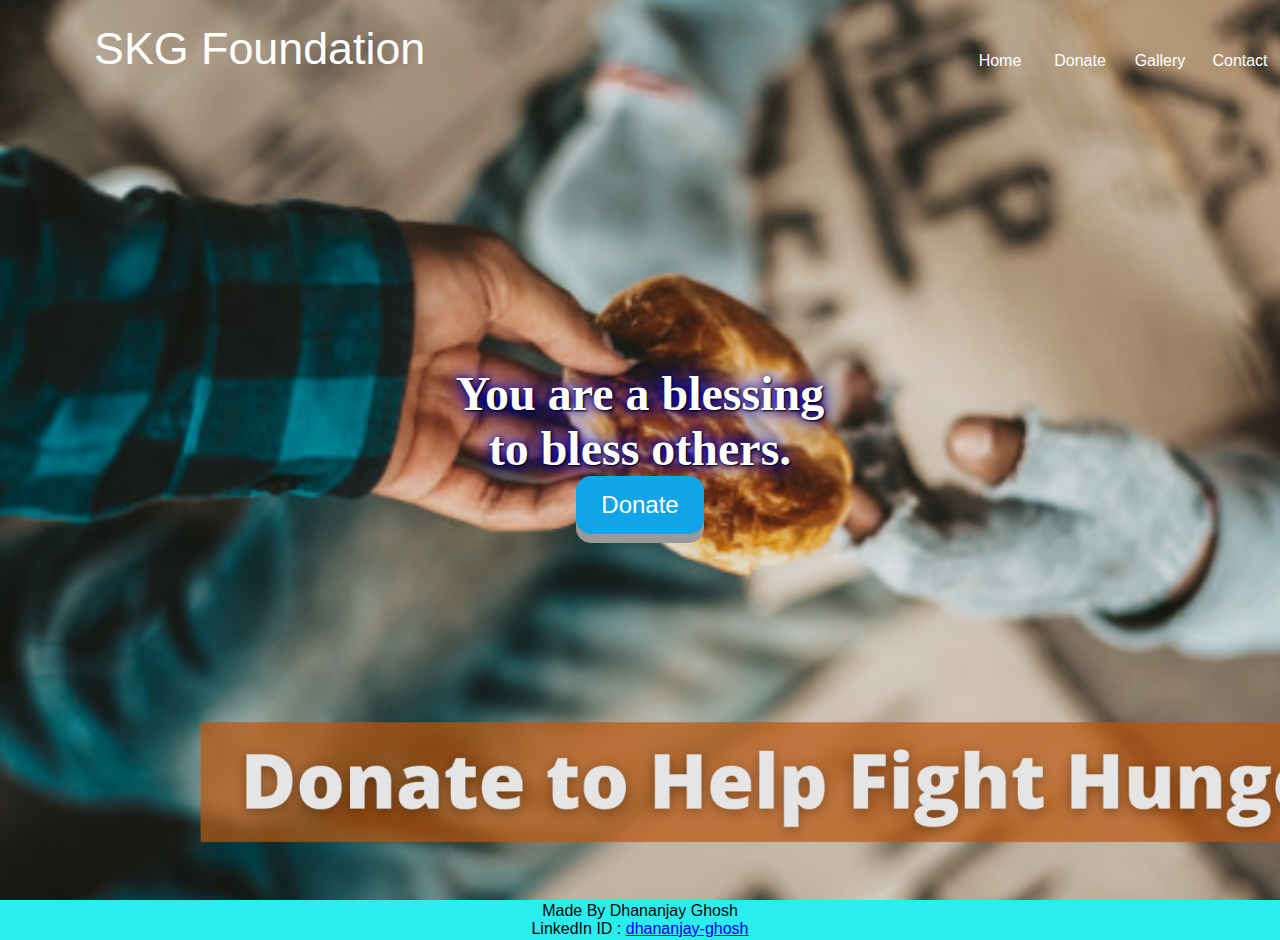
<file: index.html>
<!-- Author : DHANANJAY GHOSH
This website is made for the internship at The Sparks Foundation
#Task 1 : Payment Gateway Integration
Date : 20 July 2022 -->

<!DOCTYPE html>
<html>
<head>
    <meta charset="utf-8">
    <meta name="viewport" content="width=device-width, initial-scale=1.0">
    <title>SKG Foundation</title>
    <link rel="stylesheet" type="text/css" href="./style.css">
</head>
<body>
    <header>
        <nav id="navbar">   
            <h2 class="headText">SKG Foundation</h2>
            <div class="navy">
                <div class="line"></div>
                <div class="line"></div>
                <div class="line"></div>
            </div>
            <ul class="navlinks">
                <li><a class="links" href="./index.html">Home</a></li>
                <li><a class="links" href="./donate/donate.html">Donate</a></li>
                <li><a class="links" href="./gallery.html">Gallery</a></li>
                <li><a class="links" href="./contact/contact.html">Contact</a></li>
            </ul>
        </nav>
    </header>
    <main>
        <section class="first">
            <h1 class="first-heading animate">You are a blessing <br> to bless others.</h1>
            <a id="donate" href="./donate/donate.html">
            <button class="button">Donate</button> 
            </a>
            </section>
    </main>
    <footer>
        <p>Made By Dhananjay Ghosh<br>
        <p>LinkedIn ID : <a href="https://www.linkedin.com/in/dhananjay-ghosh-01bb98213">dhananjay-ghosh</a> </p>
      </footer>
</body>
</html>
</file>
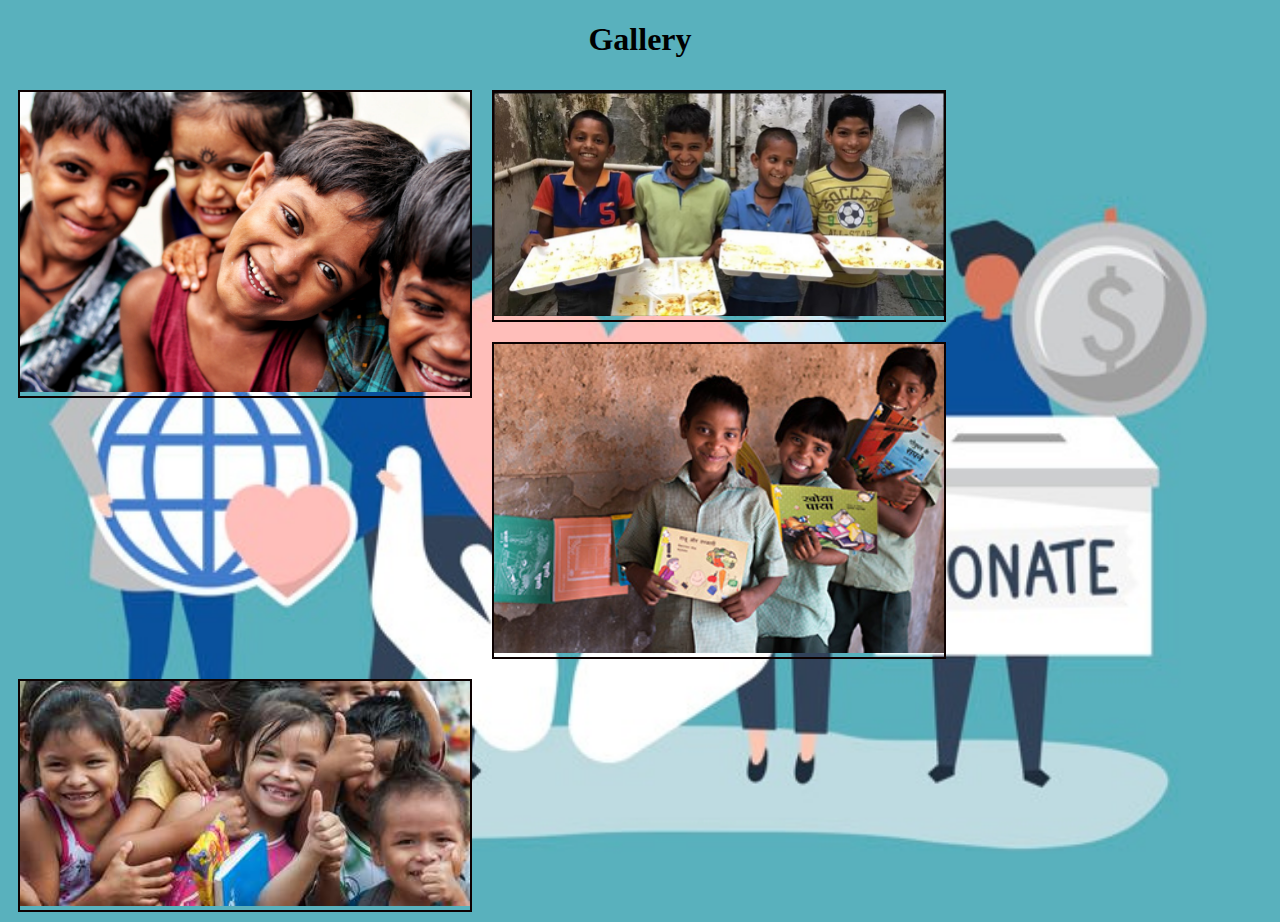
<file: gallery.html>
<!DOCTYPE html>
<html>
<head>
<style>
body {
  background-image: url('./images/gallery-bg.jpg');
  background-repeat: no-repeat;
  background-size: cover;
}
div.gallery {
  margin: 10px;
  border: 2px solid rgb(12, 1, 1);
  float: left;
  width: 450px;
}

div.gallery:hover {
  border: 1px solid #777;
}

div.gallery img {
  width: 100%;
  height: auto;
}

div.desc {
  padding: 20px;
  text-align: center;
}
h1 {
  text-align: center;
}
</style>
</head>
<body>
<h1>Gallery</h1>
<div class="gallery">
  <a target="_blank" href="./images/1.jpg">
    <img src="./images/1.jpg" width="600" height="400">
  </a>
</div>

<div class="gallery">
  <a target="_blank" href="./images/2.jpg">
    <img src="./images/2.jpg" width="600" height="400">
  </a>
</div>

<div class="gallery">
  <a target="_blank" href="./images/4.jpg">
    <img src="./images/4.jpg" width="600" height="400">
  </a>
</div>

<div class="gallery">
  <a target="_blank" href="./images/3.jpg">
    <img src="./images/3.jpg" alt="Mountains" width="600" height="400">
  </a>
</div>

</body>
</html>
</file>
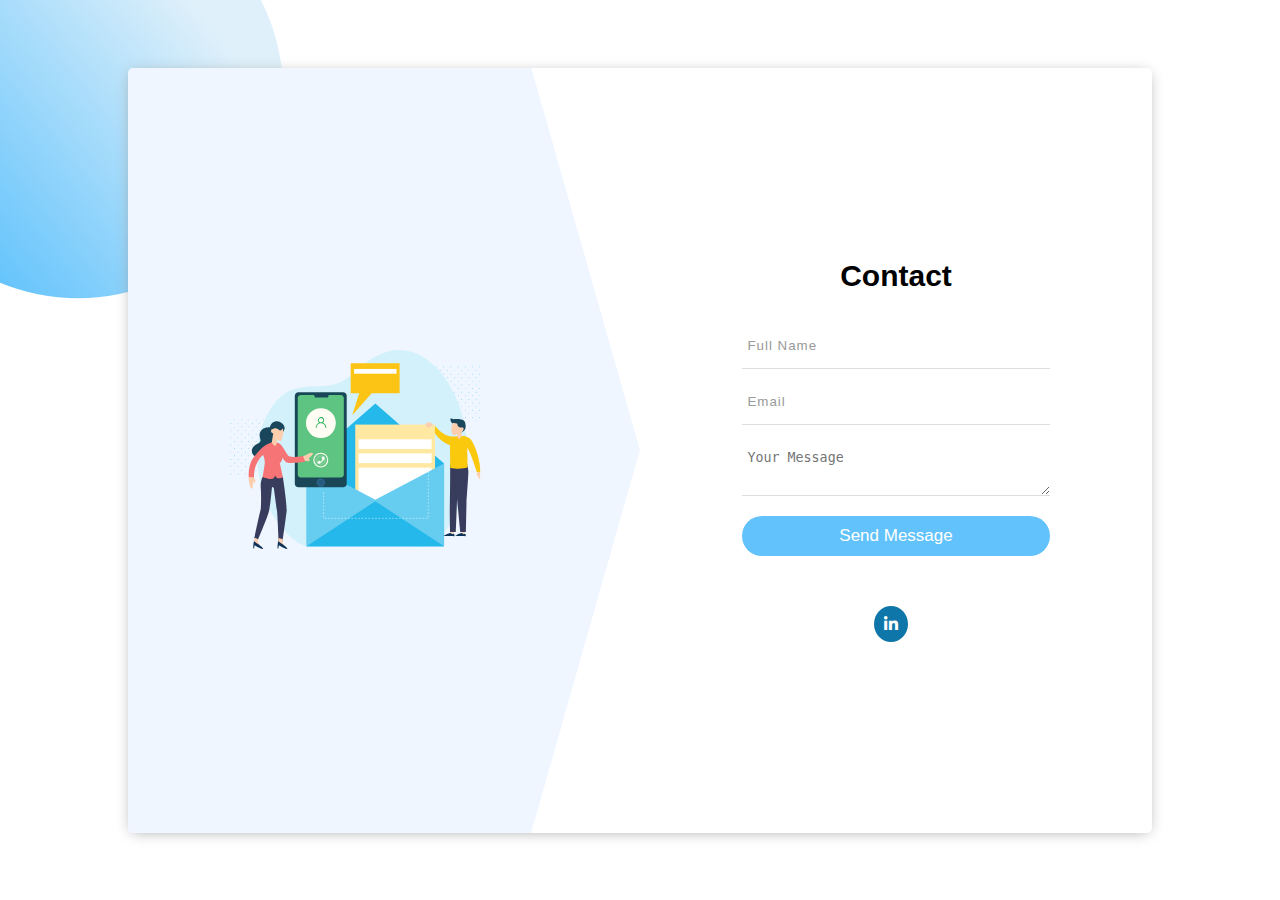
<file: contact/contact.html>
<!DOCTYPE html>
<html lang="en">
<head>
    <meta charset="UTF-8">
    <meta http-equiv="X-UA-Compatible" content="IE=edge">
    <meta name="viewport" content="width=device-width, initial-scale=1.0">
    <link rel="stylesheet" 
    href="https://cdnjs.cloudflare.com/ajax/libs/font-awesome/5.15.3/css/all.min.css"/>
    <link rel="stylesheet" href="./contact.css">
    <title>Contact</title>
</head>
<body>
    <div class="main">
        <div class="container">
            <div class="image">
                <img src="contact-svg.svg" alt="">
            </div>
            <div class="form-area">
                <h2>Contact</h2>
                <form action="#">
                    <input type="text" placeholder="Full Name">
                    <input type="email" placeholder="Email">
                    <textarea name=”ContactComment_Sparks_task1” rows=”6″ cols=”20″ placeholder="Your Message"></textarea>
                    <button  type="submit">Send Message</button>
                </form>
                <div class="social-icons">
                  <!-- <li><a href="https://www.facebook.com/gk.gm874"><i class="facebook fab fa-facebook-f"></i></a></li>
                  <li><a href="https://www.instagram.com/gulshan.insta/"><i class="instagram fab fa-instagram"></i></a></li> -->
                  <li><a href="https://www.linkedin.com/in/dhananjay-ghosh-01bb98213"><i class="linkedin fab fa-linkedin-in"></i></a></li>
                </div>
            </div>
        </div>
    </div>
</body>
</html>
</file>
<file: style.css>
* {
    margin: 0px;
    padding: 0px;
    box-sizing: border-box;
    font-family: 'Arial', sans-serif;
}

body {
    position: relative;
    background-image: url('./images/bg.png');
    background-repeat: no-repeat;
    background-attachment: fixed;
    background-size: cover; 
}


nav {
    height: 10vh;
    width: 100%;
    background-color: rgba(20, 33, 61, 0.0);
    position: relative;
}

header {
    width: 100%;
    position: absolute;
}

.headText {
    margin-left: 4rem;
    margin-top: 2rem;
    color: white;
    position: absolute;
    left: 20px;
    transform: translate(10px, -50%);
    transition: 1000ms linear;
    font-weight: 100;
    font-size: 2.8rem;
}

.navlinks {
    display: flex;
    align-items: center;
    justify-content: space-evenly;
    margin-top: 1rem;
    list-style: none;
    height: 100%;
    width: 25%;
    margin-left: auto;
    cursor: pointer;
}

.navlinks li {
    width: 100%;
    height: 100%;
    display: flex;
    align-items: center;
    justify-content: center;
}

.navlinks li:hover {
   text-decoration-line: underline ;
}

.links {
    text-decoration: none ;
    color: white;
    font-size: 1rem;
}

main {
    display: flex;
    justify-content: center;
    align-items: center;
}

.first {
    background: linear-gradient(to bottom, rgba(0, 0, 0, 0.1), rgba(0, 0, 0, 0.1));
    height: 100vh;
    width: 100%;
    background-size: cover;
    background-position: center;
    display: flex;
    justify-content: center;
    flex-direction: column;
    align-items: center;
    text-align: center;
    color: white;
}

.first-heading {
    font-size: 3em;
}

.first-subtext {
    margin: 1em;
    font-weight: 400;
}
h1 {
    color: white;
    text-shadow: 1px 1px 2px black, 0 0 25px blue, 0 0 10px darkblue;
    font-family: Snell Roundhand, cursive;
}
.button {
    display: inline-block;
    padding: 15px 25px;
    font-size: 24px;
    cursor: pointer;
    text-align: center;
    text-decoration: none;
    outline: none;
    color: #fff;
    background-color: #11a4e8;
    border: none;
    border-radius: 15px;
    box-shadow: 0 9px #999;
  }
  
  .button:hover {background-color: #4365ef}
  
  .button:active {
    background-color: #4365ef;
    box-shadow: 0 5px #666;
    transform: translateY(4px);
  }
footer {
    text-align: center;
    padding: 2px;
    background-color: rgb(42, 237, 237);
    color: rgb(8, 8, 8);
  }
</file>
<file: contact/contact.css>
*{
  margin: 0;
  padding: 0;
  box-sizing: border-box;
}
.main{
  width: 100%;
  min-height: 100vh;
  display: flex;
  justify-content: center;
  align-items: center;
  position: relative;
}
body::before{
  content: "";
  position: absolute;
  width: 300px;
  height: 300px;
  background: linear-gradient(51deg,#62c3fc 0%, #dff0fa 80%);
  clip-path: circle(68.4% at 26% 31%);
  animation: circle .8s;
}
@keyframes circle {
  0%{
      margin-top: -100%;
  }
  100%{
      margin-top: 0;
  }
}
.container{
  width: 80%;
  height: 80vh;
  display: flex;
  align-items: center;
  justify-content: center;
  overflow: hidden;
  box-shadow: 0px 2px 15px -4px #9e9e9e;
  border-radius: 5px;
  animation: container 1.5s ease;
}
@keyframes container {
  0%{
      margin-top: -100%;
  }
  100%{
      top: 0;
  }
}
.container .image{
  width: 50%;
  height: 100vh;
  display: flex;
  align-items: center;
  position: relative;
}
.container .image::before{
  content: "";
  position: absolute;
  height: 100%;
  width: 100%;
  background-color: #f0f6ff;
  clip-path: polygon(0% 0%, 75% 0%, 100% 50%, 75% 100%, 0% 100%);
}
.container .image img{
  margin-left: 100px;
  height: 200px;
  z-index: 1;
}
.container .form-area{
  display: flex;
  width: 50%;
  flex-direction: column;
  justify-content: center;
  align-items: center;
  animation: form 1.8s ease;
}
@keyframes form {
  0%{
      margin-left: 500px;
  }
  100%{
      left: 0;
  }
}
.container .form-area h2{
  font-size: 30px;
  font-family: Arial, Helvetica, sans-serif;
}
.container .form-area form{
  width: 60%;
  display: flex;
  flex-direction: column;
  margin-top: 30px;
}
.container .form-area form input{
  padding: 15px 5px;
  margin-bottom: 10px;
  border: none;
  border-bottom: 1px solid #ddd;
  outline: none;
}
.container .form-area form input::placeholder{
  color: #999;
  letter-spacing: 1px;
}
.container .form-area form input:hover::placeholder,
.container .form-area form textarea:hover::placeholder{
  padding-left: 10px;
  transition: .3s all ease-in-out;
}
.container .form-area form input:focus,
.container .form-area form textarea:focus{
  border-bottom: 1px solid #62c3fc;
  animation: border .5s ease;
}
@keyframes border {
  0%{
      width: 0%;
  }
  100%{
      width: 100%;
  }
}
.container .form-area form textarea{
  padding: 15px 5px;
  margin-bottom: 10px;
  border: none;
  border-bottom: 1px solid #ddd;
  outline: none;
}
.container .form-area form button{
  margin-top: 10px;
  border: none;
  padding: 10px 0px;
  border-radius: 30px;
  background-color: #62c3fc;
  color: #fff;
  font-size: 17px;
  cursor: pointer;
  transition: .3s all ease-in-out;
}
.container .form-area form button:hover{
  background-color: #2fa5e9;
}
.container .form-area .social-icons{
  margin-top: 50px;
  display: flex;
}
.container .form-area .social-icons i{
  margin-right:  10px;
  padding: 10px;
  border-radius: 50%;
  cursor: pointer;
}
.container .form-area .social-icons .facebook{
  background-color: #3b5998;
  color: #fff;
}
.container .form-area .social-icons .instagram{
  background: linear-gradient(167deg, #0085fc 0%, #f700da 30%, #f7ed00 90%);
  color: #fff;
}
.container .form-area .social-icons .linkedin{
  background-color: #0e76a8;
  color: #fff;
}

@media (min-width:1200px){
  .main .container{
      height: 85vh;
  }
}
@media (max-width:1200px) and (min-width:900px){
  body::before{
      height: 200px;
      width: 200px;
  }
  .main .container{
      height: 85vh;
  }
  .main .container .image img{
      margin-left: 30px;
  }
  .main .container .form-area h2{
      font-size: 25px;
  }
}

@media (max-width:900px) and (min-width:600px){
  body::before{
      height: 150px;
      width: 150px;
  }
  .main .container{
      width: 95%;
      height: 85vh;
  }
  .main .container .image img{
      height: 150px;
      margin-left: 30px;
  }
  .main .container .form-area form{
      width: 90%;
  }
}
@media (max-width:600px){
  body{
      height: auto;
  }
  body::before{
      height: 100px;
      width: 100px;
  }
  .main .container{
      width: 98%;
      height: auto;
      flex-direction: column;
      margin: 20px 0px;
      box-shadow: none;
  }
  .main .container .image{
      height: 200px;
      width: 100%;
      display: flex;
      justify-content: center;
  }
  .main .container .image::before{
      height: 200px;
      clip-path: polygon(0% 0%, 100% 0, 100% 81%, 50% 100%, 0 81%);
  }
  .main .container .image img{
      height: 150px;
      margin-left: 0px;
      margin-top: -40px;
  }
  .main .container .form-area{
      width: 100%;
  }
  .main .container .form-area h2{
      font-size: 25px;
  }
  .main .container .form-area form{
      width: 90%;
      margin-top: 10px;
  }
  .main .container .social-icons{
      margin: 20px 0px;
  }
}
li{
  list-style: none;
}
</file>
